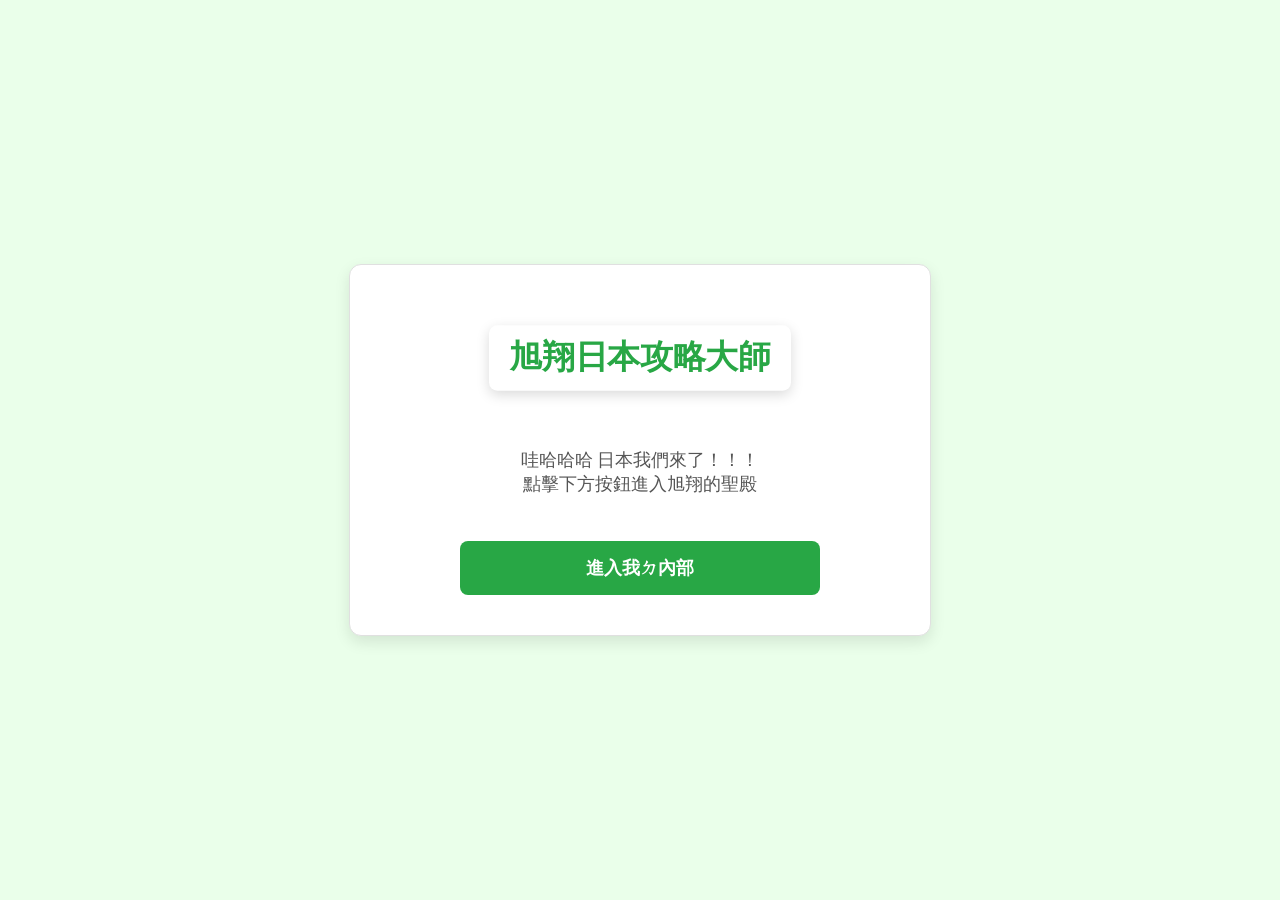
<file: index.html>
<!DOCTYPE html>
<html lang="en">
<head>
    <meta charset="UTF-8">
    <meta name="viewport" content="width=device-width, initial-scale=1.0">
    <title>My Travel Planner</title>
    <link rel="stylesheet" href="style.css">
    <link href="https://fonts.googleapis.com/css2?family=Roboto:wght@400;700&display=swap" rel="stylesheet">
    <style>
        /* Specific styles for the landing page */
        body {
            display: flex;
            flex-direction: column;
            justify-content: center;
            align-items: center;
            min-height: 100vh;
            text-align: center;
            /* 淺綠色背景 */
            background-color: #eaffea; 
            font-family: 'Roboto', sans-serif;
            padding: 20px;
        }
        .main-content {
            padding: 40px;
            background-color: white;
            border-radius: 12px; /* 略微收緊圓角 */
            /* 增加邊框和陰影，使其更有質感 */
            border: 1px solid #e0e0e0;
            box-shadow: 0 6px 15px rgba(0, 0, 0, 0.1); 
            max-width: 90%;
            width: 500px;
            
            display: flex;
            flex-direction: column; 
            align-items: center;
            gap: 15px; 
        }
        
        /* 標題浮動樣式設定 */
        h1 {
            color: #28a745;
            margin-bottom: 25px;
            font-size: 2em;
            padding: 10px 20px; 
            background-color: #ffffff; 
            border-radius: 8px;

            box-shadow: 0 4px 12px rgba(0, 0, 0, 0.15); 
            transform: scale(1.02); 
            transition: transform 0.3s ease-in-out, box-shadow 0.3s ease-in-out;
            cursor: pointer; 
        }
        
        h1:hover {
            transform: scale(1.05) translateY(-5px); 
            box-shadow: 0 8px 20px rgba(0, 0, 0, 0.25);
        }

        p {
            margin-bottom: 30px;
            font-size: 1.1em;
            color: #555;
        }
        /* Button style */
        .nav-button {
            display: inline-block;
            padding: 15px 30px;
            font-size: 18px;
            color: white;
            border: none;
            border-radius: 8px;
            cursor: pointer;
            text-decoration: none;
            transition: background-color 0.3s, transform 0.2s;
            font-weight: 700;
            width: 90%; 
            max-width: 300px;
        }
        .nav-button:hover {
            transform: translateY(-2px);
        }

        /* Plan button deep green color */
        .plan-btn { 
            background-color: #28a745;
        }
        .plan-btn:hover { 
            background-color: #218838;
        }
    </style>
</head>
<body>

    <div class="main-content">
        <h1>旭翔日本攻略大師</h1>
        <p>哇哈哈哈 日本我們來了！！！ <br> 點擊下方按鈕進入旭翔的聖殿</p>
        
        <a href="plan.html" class="nav-button plan-btn">
            進入我ㄉ內部
        </a>
    </div>

</body>

</html>
</file>
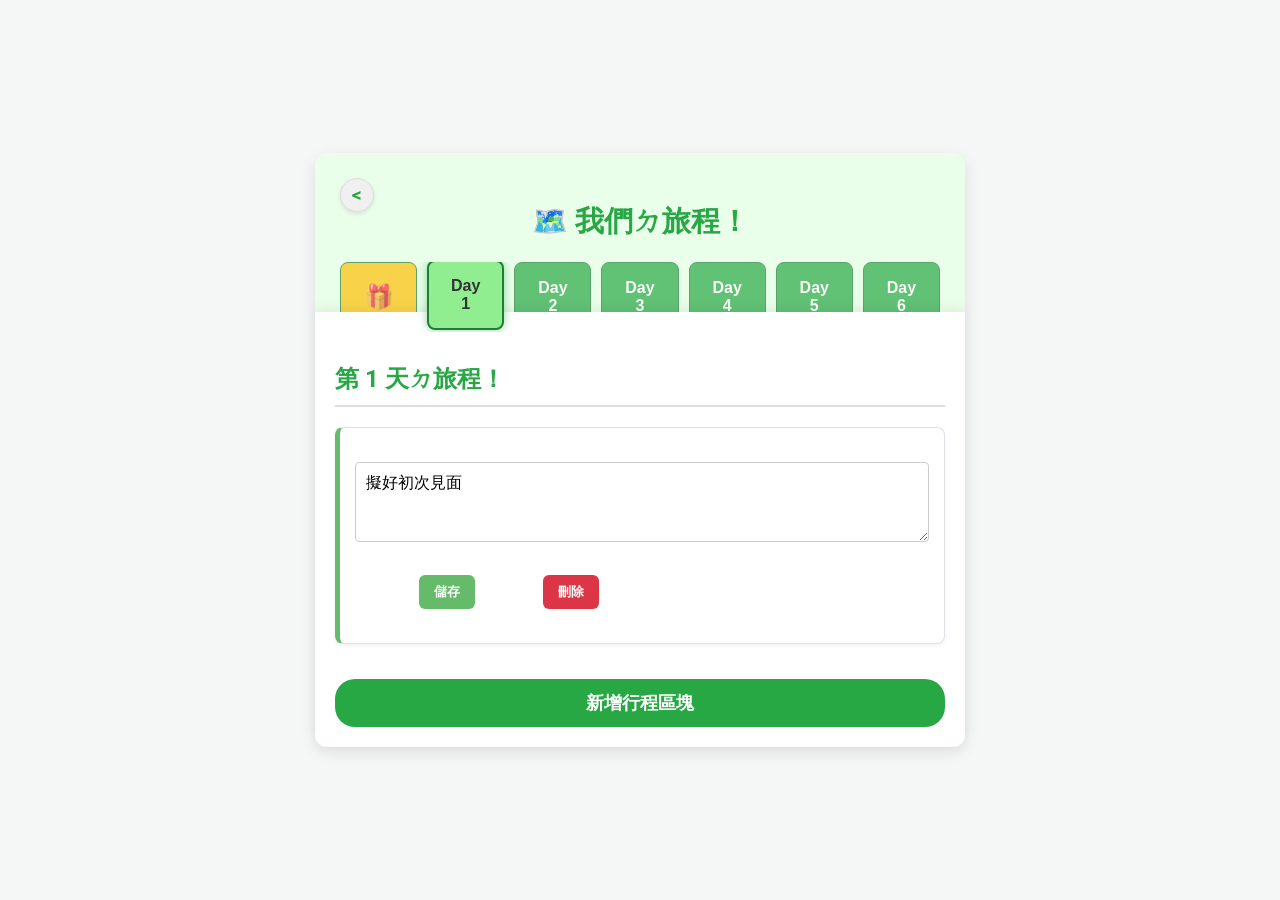
<file: plan.html>
<!DOCTYPE html>
<html lang="en">
<head>
    <meta charset="UTF-8">
    <meta name="viewport" content="width=device-width, initial-scale=1.0">
    <title>✈️ Travel Itinerary</title>
    <link href="https://fonts.googleapis.com/css2?family=Roboto:wght@400;700&display=swap" rel="stylesheet">
    <link rel="stylesheet" href="style.css">
</head>
<body>

    <div class="container">
        
        <a href="index.html" class="back-link-btn">
            &lt; 
        </a>

        <h1>🗺️ 我們ㄉ旅程！</h1>
        
        <div class="date-grid">
            <button class="date-btn gift-btn" data-day="0">🎁</button> 
            <button class="date-btn" data-day="1">Day 1</button>
            <button class="date-btn" data-day="2">Day 2</button>
            <button class="date-btn" data-day="3">Day 3</button>
            <button class="date-btn" data-day="4">Day 4</button>
            <button class="date-btn" data-day="5">Day 5</button>
            <button class="date-btn" data-day="6">Day 6</button>
        </div>

        <div id="content-panel">
            <div id="day-details">
                </div>
        </div>
    </div>
    
    <script src="plan.js"></script>
</body>
</html>
</file>
<file: style.css>
/* Global Reset and Font */
body {
    font-family: 'Roboto', sans-serif;
    background-color: #f4f7f6;
    display: flex;
    justify-content: center;
    align-items: center;
    min-height: 100vh; 
    margin: 0;
    padding: 20px; 
    box-sizing: border-box; 
}

/* Container for the Travel Plan Page */
.container {
    background-color: #eaffea; 
    padding: 25px; 
    border-radius: 12px;
    box-shadow: 0 5px 15px rgba(0, 0, 0, 0.1);
    width: 100%; 
    max-width: 600px;
    position: relative; 
}

/* 圓形返回按鈕樣式 */
.back-link-btn {
    position: absolute;
    top: 25px; 
    left: 25px;
    
    display: flex;
    justify-content: center;
    align-items: center;
    
    width: 32px;
    height: 32px;
    
    border-radius: 50%;
    
    background-color: #f0f0f0; 
    color: #28a745; 
    border: 1px solid #ddd;
    box-shadow: 0 2px 4px rgba(0, 0, 0, 0.1);
    
    text-decoration: none;
    font-size: 1.2em;
    font-weight: 700;
    cursor: pointer;
    transition: background-color 0.2s, transform 0.2s;
    z-index: 10;
}

.back-link-btn:hover {
    background-color: #e0e0e0;
    transform: scale(1.05);
}

h1 {
    text-align: center;
    color: #28a745;
    margin-bottom: 20px;
    font-size: 1.8em;
    padding-top: 5px; 
}

/* --- 水平滾動日期按鈕區 --- */

.date-grid {
    display: flex; 
    gap: 10px;
    margin-bottom: -20px; 
    
    overflow-x: scroll; 
    overflow-y: hidden;
    
    flex-wrap: nowrap; 
    
    padding-bottom: 10px; 
    -ms-overflow-style: none; 
    scrollbar-width: none; 
    
    position: relative;
}

/* 隱藏 Webkit 瀏覽器 (Chrome, Safari) 的滾動條 */
.date-grid::-webkit-scrollbar {
    display: none;
}

.date-btn {
    padding: 15px 18px; 
    font-size: 16px;
    font-weight: 700;
    color: white; 
    background-color: #28a745; 
    border: 1px solid #1e7e34;
    border-radius: 8px; 
    cursor: pointer;
    transition: background-color 0.3s, transform 0.1s, color 0.3s, opacity 0.3s, border 0.3s;
    text-align: center;
    
    flex-shrink: 0; 
    opacity: 0.7; 
    
    z-index: 1; 
}

/* Gift Button Style */
.gift-btn {
    background-color: #ffc107; 
    color: #333;
    padding: 15px; 
    font-size: 1.5em; 
    font-weight: normal; 
    opacity: 0.7; 
}

.date-btn:hover {
    background-color: #218838;
    transform: translateY(-1px);
    opacity: 1; 
}

.gift-btn:hover {
    background-color: #e0a800;
    transform: translateY(-1px);
    opacity: 1; 
}


/* Active State (Light Green) */
.date-btn.active {
    background-color: #90EE90; 
    color: #333; 
    border: 2px solid #1e7e34; 
    box-shadow: 0 0 8px rgba(40, 167, 69, 0.5); 
    opacity: 1; 
    
    z-index: 5; 
    transform: translateY(-2px); 
}

/* --- 黃色主題覆蓋 (當 gift-active 存在時) --- */
.container.gift-active {
    background-color: #fffacd; 
}

.container.gift-active h1,
.container.gift-active .back-link-btn {
    color: #ffc107; 
}

.container.gift-active .back-link-btn {
     color: #ffc107;
     border-color: #ffc107;
}

.container.gift-active h2 {
    color: #ffc107; 
}

.container.gift-active .date-btn {
    background-color: #ffd700; 
    border: 1px solid #ccab00; 
}

.container.gift-active .date-btn:hover {
    background-color: #ffc107;
}

.container.gift-active .date-btn.active {
    background-color: #fff3c9; 
    color: #333; 
    border: 2px solid #ffc107; 
    box-shadow: 0 0 8px rgba(255, 193, 7, 0.5); 
}

.container.gift-active .itinerary-block {
    border-left: 5px solid #ffc107; 
}

.container.gift-active .save-block-btn {
    background-color: #ffc107; 
    color: #333;
}

.container.gift-active .save-block-btn:hover {
    background-color: #e0a800;
}

.container.gift-active #create-block-btn {
    background-color: #ffd700; 
    color: #333;
}

.container.gift-active #create-block-btn:hover {
    background-color: #ffc107;
}


/* --- 行程內容區塊 --- */

#content-panel {
    background-color: white;
    padding: 20px;
    margin: -25px; 
    margin-top: 0; 
    border-radius: 0 0 12px 12px; 
    padding-top: 45px; 
    z-index: 2; 
    position: relative;
    border-top: 1px solid white; 
    box-shadow: 0 -5px 10px rgba(0, 0, 0, 0.05); 
}

#day-details {
    padding: 0; 
    border: none; 
    background-color: transparent; 
    min-height: 100px;
    padding-top: 5px;
}

/* 每日行程的主標題 (基礎) */
#day-details h2 {
    color: #28a745;
    margin-top: 0;
    font-size: 1.5em;
    margin-bottom: 20px;
    padding-bottom: 10px;
    border-bottom: 2px solid #ddd;
}

/* 單個行程區塊的卡片樣式 */
.itinerary-block {
    padding: 15px;
    margin-bottom: 15px;
    background-color: #ffffff; 
    border: 1px solid #dee2e6;
    border-radius: 8px;
    box-shadow: 0 2px 4px rgba(0, 0, 0, 0.05);
    position: relative;
    border-left: 5px solid #66bb6a; 
}

.itinerary-block textarea {
    width: 100%;
    min-height: 80px;
    padding: 10px;
    box-sizing: border-box;
    border: 1px solid #ccc;
    border-radius: 4px;
    font-family: 'Roboto', sans-serif;
    font-size: 16px;
    resize: vertical;
    margin-bottom: 10px;
}

/* 操作按鈕 (Save/Delete) 樣式 */
.block-actions button {
    padding: 8px 15px;
    border: none;
    border-radius: 6px;
    cursor: pointer;
    font-weight: 700;
    transition: background-color 0.2s;
}

.save-block-btn {
    background-color: #66bb6a;
    color: white;
}

.save-block-btn:hover {
    background-color: #4caf50;
}

.delete-block-btn {
    background-color: #dc3545;
    color: white;
}

.delete-block-btn:hover {
    background-color: #c82333;
}

/* 新增區塊的按鈕 */
#create-block-btn {
    width: 100%;
    padding: 12px;
    margin-top: 20px;
    background-color: #28a745;
    color: white;
    border: none;
    /* **關鍵修正：增加圓角半徑以實現圓角矩形/橢圓形** */
    border-radius: 20px; 
    font-size: 18px;
    font-weight: 700;
    cursor: pointer;
    transition: background-color 0.2s;
}

#create-block-btn:hover {
    background-color: #218838;
}


/* Desktop override */
@media (min-width: 601px) {
    .date-grid {
        display: grid;
        grid-template-columns: repeat(7, 1fr); 
        overflow-x: unset;
        padding-bottom: 0;
        margin-bottom: -20px;
    }
}
</file>
